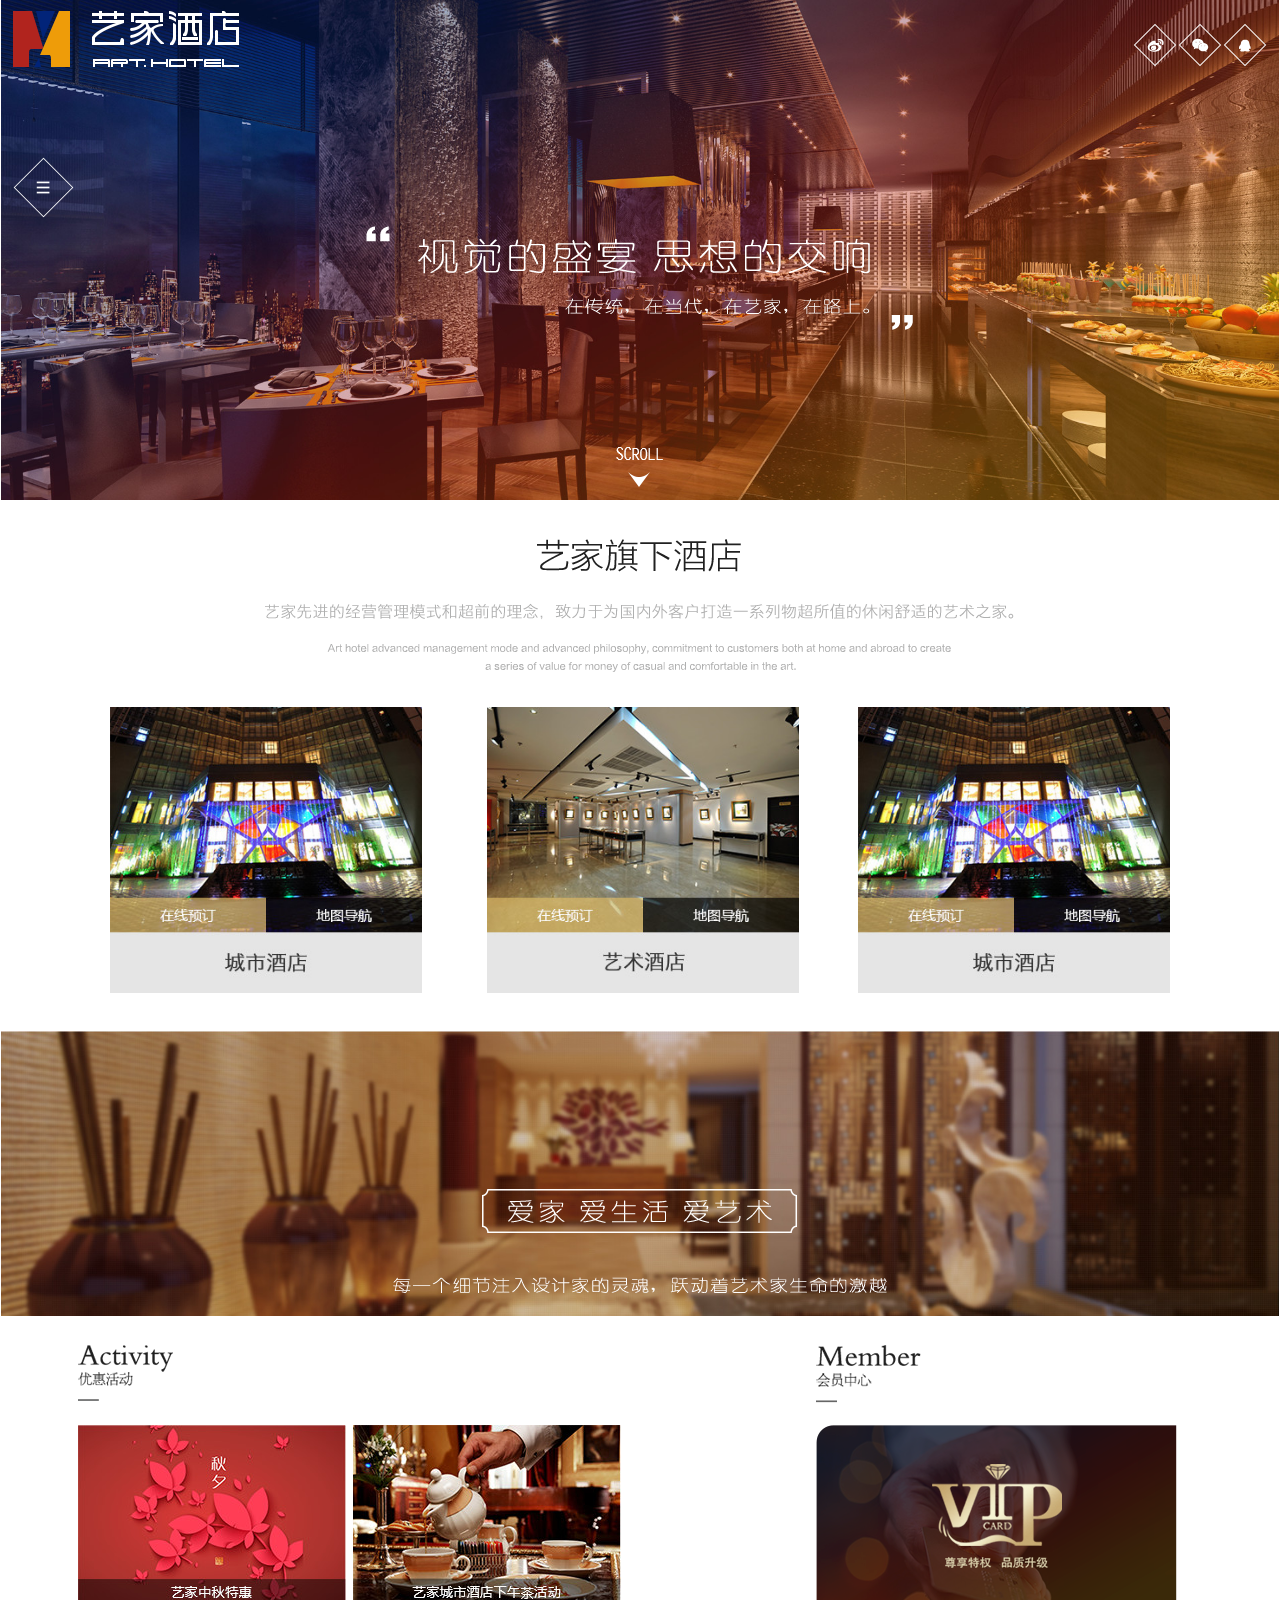
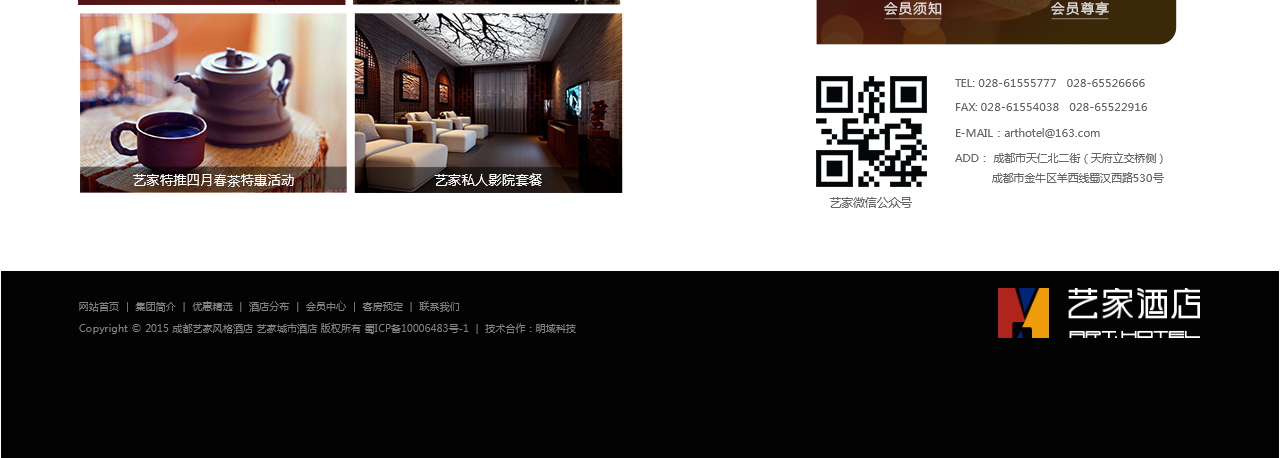
<file: index.html>
<!DOCTYPE html>
<html>

    <head>
	<link rel="stylesheet" href="boilerplate.css">
	<link rel="stylesheet" href="page.css">
	<meta charset="utf-8">
	<meta name="viewport" content="initial-scale = 1.0,maximum-scale = 1.0">
    </head>
    <body>

    <div id="primaryContainer" class="primaryContainer clearfix">
        <div id="Bannar" class="clearfix">
            <img id="logo" src="img/logo.png" class="image" />
            <img id="contact" src="img/%E7%A4%BE%E4%BA%A4.png" class="image" />
            <img id="menu" src="img/menu1.png" class="image" />
            <img id="image" src="img/word.png" class="image" />
            <img id="image1" src="img/scorll.png" class="image" />
        </div>
        <div id="box" class="clearfix">
            <img id="image2" src="img/title.png" class="image" />
            <a href="tel:10086"><img id="image3" src="img/1.jpg" class="image" /></a>
            <img id="image4" src="img/2.jpg" class="image" />
            <img id="image5" src="img/1.jpg" class="image" />
        </div>
        <div id="box1" class="clearfix">
            <img id="image6" src="img/word1.png" class="image" />
        </div>
        <div id="box2" class="clearfix">
            <div id="box3" class="clearfix">
                <img id="image7" src="img/active.png" class="image" />
                <img id="image8" src="img/z1.jpg" class="image" />
                <img id="image9" src="img/z2.jpg" class="image" />
                <img id="image10" src="img/z3.jpg" class="image" />
                <img id="image11" src="img/z4.jpg" class="image" />
            </div>
            <div id="box4" class="clearfix">
                <img id="image12" src="img/me.png" class="image" />
                <img id="image13" src="img/vip.png" class="image" />
                <img id="image14" src="img/%E8%81%94%E7%B3%BB%E6%88%91%E4%BB%AC.png" class="image" />
            </div>
        </div>
        <div id="box5" class="clearfix">
            <img id="image15" src="img/%E7%BB%84%209.png" class="image" />
            <img id="image16" src="img/logo%201.png" class="image" />
        </div>
    </div>
    </body>
</html>
</file>
<file: boilerplate.css>
/*
 * HTML5 ✰ Boilerplate
 *
 * What follows is the result of much research on cross-browser styling.
 * Credit left inline and big thanks to Nicolas Gallagher, Jonathan Neal,
 * Kroc Camen, and the H5BP dev community and team.
 *
 * Detailed information about this CSS: h5bp.com/css
 *
 * ==|== normalize ==========================================================
 */


/* =============================================================================
   HTML5 display definitions
   ========================================================================== */

article, aside, details, figcaption, figure, footer, header, hgroup, nav, section { display: block; }
audio, canvas, video { display: inline-block; *display: inline; *zoom: 1; }
audio:not([controls]) { display: none; }
[hidden] { display: none; }


/* =============================================================================
   Base
   ========================================================================== */

/*
 * 1. Correct text resizing oddly in IE6/7 when body font-size is set using em units
 * 2. Force vertical scrollbar in non-IE
 * 3. Prevent iOS text size adjust on device orientation change, without disabling user zoom: h5bp.com/g
 */

html { font-size: 100%; overflow-y: scroll; -webkit-text-size-adjust: 100%; -ms-text-size-adjust: 100%; }

body { margin: 0; font-size: 100%; line-height: 1.231; }

body, button, input, select, textarea { font-family: helvetica, arial,"lucida grande", verdana, "メイリオ", "ＭＳ Ｐゴシック", sans-serif; color: #222; }
/*
 * Remove text-shadow in selection highlight: h5bp.com/i
 * These selection declarations have to be separate
 * Also: hot pink! (or customize the background color to match your design)
 */

::selection { text-shadow: none; background-color: highlight; color: highlighttext; }


/* =============================================================================
   Links
   ========================================================================== */

a { color: #00e; }
a:visited { color: #551a8b; }
a:hover { color: #06e; }
a:focus { outline: thin dotted; }

/* Improve readability when focused and hovered in all browsers: h5bp.com/h */
a:hover, a:active { outline: 0; }


/* =============================================================================
   Typography
   ========================================================================== */

abbr[title] { border-bottom: 1px dotted; }

b, strong { font-weight: bold; }

blockquote { margin: 1em 40px; }

dfn { font-style: italic; }

hr { display: block; height: 1px; border: 0; border-top: 1px solid #ccc; margin: 1em 0; padding: 0; }

ins { background: #ff9; color: #000; text-decoration: none; }

mark { background: #ff0; color: #000; font-style: italic; font-weight: bold; }

/* Redeclare monospace font family: h5bp.com/j */
pre, code, kbd, samp { font-family: monospace, serif; _font-family: 'courier new', monospace; font-size: 1em; }

/* Improve readability of pre-formatted text in all browsers */
pre { white-space: pre; white-space: pre-wrap; word-wrap: break-word; }

q { quotes: none; }
q:before, q:after { content: ""; content: none; }

small { font-size: 85%; }

/* Position subscript and superscript content without affecting line-height: h5bp.com/k */
sub, sup { font-size: 75%; line-height: 0; position: relative; vertical-align: baseline; }
sup { top: -0.5em; }
sub { bottom: -0.25em; }


/* =============================================================================
   Lists
   ========================================================================== */

ul, ol { margin: 1em 0; padding: 0 0 0 40px; }
dd { margin: 0 0 0 40px; }
nav ul, nav ol { list-style: none; list-style-image: none; margin: 0; padding: 0; }


/* =============================================================================
   Embedded content
   ========================================================================== */

/*
 * 1. Improve image quality when scaled in IE7: h5bp.com/d
 * 2. Remove the gap between images and borders on image containers: h5bp.com/e
 */

img { border: 0; -ms-interpolation-mode: bicubic; vertical-align: middle; }

/*
 * Correct overflow not hidden in IE9
 */

svg:not(:root) { overflow: hidden; }


/* =============================================================================
   Figures
   ========================================================================== */

figure { margin: 0; }


/* =============================================================================
   Forms
   ========================================================================== */

form { margin: 0; }
fieldset { border: 0; margin: 0; padding: 0; }

/* Indicate that 'label' will shift focus to the associated form element */
label { cursor: pointer; }

/*
 * 1. Correct color not inheriting in IE6/7/8/9
 * 2. Correct alignment displayed oddly in IE6/7
 */

legend { border: 0; *margin-left: -7px; padding: 0; }

/*
 * 1. Correct font-size not inheriting in all browsers
 * 2. Remove margins in FF3/4 S5 Chrome
 * 3. Define consistent vertical alignment display in all browsers
 */

button, input, select, textarea { font-size: 100%; margin: 0; vertical-align: baseline; *vertical-align: middle; }

/*
 * 1. Define line-height as normal to match FF3/4 (set using !important in the UA stylesheet)
 */

button, input { line-height: normal; }

/*
 * 1. Display hand cursor for clickable form elements
 * 2. Allow styling of clickable form elements in iOS
 * 3. Correct inner spacing displayed oddly in IE7 (doesn't effect IE6)
 */

button, input[type="button"], input[type="reset"], input[type="submit"] { cursor: pointer; -webkit-appearance: button; *overflow: visible; }

/*
 * Consistent box sizing and appearance
 */

input[type="checkbox"], input[type="radio"] { box-sizing: border-box; padding: 0; }
input[type="search"] { -webkit-appearance: textfield; -moz-box-sizing: content-box; -webkit-box-sizing: content-box; box-sizing: content-box; }
input[type="search"]::-webkit-search-decoration { -webkit-appearance: none; }

/*
 * Remove inner padding and border in FF3/4: h5bp.com/l
 */

button::-moz-focus-inner, input::-moz-focus-inner { border: 0; padding: 0; }

/*
 * 1. Remove default vertical scrollbar in IE6/7/8/9
 * 2. Allow only vertical resizing
 */

textarea { overflow: auto; vertical-align: top; resize: vertical; }

/* Colors for form validity */
input:valid, textarea:valid {  }
input:invalid, textarea:invalid { background-color: #f0dddd; }


/* =============================================================================
   Tables
   ========================================================================== */

table { border-collapse: collapse; border-spacing: 0; }
td { vertical-align: top; }


/* ==|== primary styles =====================================================
   Author:
   ========================================================================== */

/* ==|== media queries ======================================================
   PLACEHOLDER Media Queries for Responsive Design.
   These override the primary ('mobile first') styles
   Modify as content requires.
   ========================================================================== */

@media only screen and (min-width: 480px) {
  /* Style adjustments for viewports 480px and over go here */

}

@media only screen and (min-width: 768px) {
  /* Style adjustments for viewports 768px and over go here */

}



/* ==|== non-semantic helper classes ========================================
   Please define your styles before this section.
   ========================================================================== */

/* For image replacement */
.ir { display: block; border: 0; text-indent: -999em; overflow: hidden; background-color: transparent; background-repeat: no-repeat; text-align: left; direction: ltr; }
.ir br { display: none; }

/* Hide from both screenreaders and browsers: h5bp.com/u */
.hidden { display: none !important; visibility: hidden; }

/* Hide only visually, but have it available for screenreaders: h5bp.com/v */
.visuallyhidden { border: 0; clip: rect(0 0 0 0); height: 1px; margin: -1px; overflow: hidden; padding: 0; position: absolute; width: 1px; }

/* Extends the .visuallyhidden class to allow the element to be focusable when navigated to via the keyboard: h5bp.com/p */
.visuallyhidden.focusable:active, .visuallyhidden.focusable:focus { clip: auto; height: auto; margin: 0; overflow: visible; position: static; width: auto; }

/* Hide visually and from screenreaders, but maintain layout */
.invisible { visibility: hidden; }

/* Contain floats: h5bp.com/q */
.clearfix:before, .clearfix:after { content: ""; display: table; }
.clearfix:after { clear: both; }
.clearfix { *zoom: 1; }



/* ==|== print styles =======================================================
   Print styles.
   Inlined to avoid required HTTP connection: h5bp.com/r
   ========================================================================== */

@media print {
    * { background: transparent !important; color: black !important; box-shadow:none !important; text-shadow: none !important; filter:none !important; -ms-filter: none !important; } /* Black prints faster: h5bp.com/s */
    a, a:visited { text-decoration: underline; }
    a[href]:after { content: " (" attr(href) ")"; }
    abbr[title]:after { content: " (" attr(title) ")"; }
    .ir a:after, a[href^="javascript:"]:after, a[href^="#"]:after { content: ""; }  /* Don't show links for images, or javascript/internal links */
    pre, blockquote { border: 1px solid #999; page-break-inside: avoid; }
    table { display: table-header-group; } /* h5bp.com/t */
    tr, img { page-break-inside: avoid; }
    img { max-width: 100% !important; }
    @page { margin: 0.5cm; }
    p, h2, h3 { orphans: 3; widows: 3; }
    h2, h3 { page-break-after: avoid; }
}

/* reflow reset for -webkit-margin-before: 1em */
p { margin: 0; }

html {
    overflow-y: auto;
    background-color: transparent;
    height: 100%;
}

body {
    background: #fff;
    font: normal 100%;
    position: relative;
    height: 100%;
}

body, div, img, p, button, input, select, textarea, a {
    box-sizing: border-box;
}

.image {
    display: block;
}

input {
    cursor: default;
    display: block;
}

input[type=button] {
    background-color: #e5e9e8;
    border: 1px solid #9daca9;
    border-radius: 4px;
    box-shadow: inset 0 1px #fff;
    font: inherit;
    letter-spacing: inherit;
    text-indent: inherit;
    color: inherit;
}

input[type=button]:hover {
    background-color: #eff1f1;
}

input[type=button]:active {
    background-color: #d2d6d6;
    border: 1px solid #9daca9;
    box-shadow: inset 0 1px rgba(0,0,0,0.1);
}

/* Reset anchor styles to an unstyled default to be in parity with design surface. It 
   is presumed that most link styles in real-world designs are custom (non-default). */
a, a:visited, a:hover, a:active {
    color: inherit;
    text-decoration: inherit;
}
</file>
<file: page.css>
.primaryContainer {
    height: auto;
    margin-left: auto;
    margin-right: auto;
    min-height: 100%;
    width: 99.916736%;
    max-width: none;
}

#Bannar {
    float: none;
    height: 500px;
    margin-left: auto;
    margin-top: 0px;
    clear: none;
    width: 100%;
    margin-right: auto;
    background-image:url("img/pic.jpg");
    background-attachment: scroll;
    -webkit-background-size: cover;
    background-size: cover;
    background-position: 0% 0%;
    background-repeat: repeat repeat;
}

#logo {
    float: left;
    width: auto;
    max-width: 100%;
    height: auto;
    margin-left: 0.99866208%;
    margin-top: 10px;
    clear: none;
    color: rgb(0, 0, 0);
    margin-right: 0px;
}

#contact {
    float: right;
    width: auto;
    max-width: 100%;
    height: auto;
    margin-left: 0px;
    margin-top: 23px;
    clear: none;
    color: rgb(0, 0, 0);
    margin-right: 1%;
}

#image {
    float: none;
    width: auto;
    max-width: 100%;
    height: auto;
    margin-left: auto;
    margin-top: 226px;
    clear: none;
    color: rgb(0, 0, 0);
    margin-right: auto;
}

#menu {
    float: left;
    width: auto;
    max-width: 100%;
    height: auto;
    margin-left: 0.99866208%;
    margin-top: 89.5px;
    clear: both;
    color: rgb(0, 0, 0);
}

#image1 {
    float: none;
    width: auto;
    max-width: 100%;
    height: auto;
    margin-left: auto;
    margin-top: 117px;
    clear: none;
    color: rgb(0, 0, 0);
    margin-right: auto;
}

#box {
    float: none;
    height: 466.34375px;
    margin-left: auto;
    margin-top: 25px;
    clear: none;
    width: 87.587078%;
    margin-right: auto;
    max-width: 1200px;
}

#image2 {
    float: none;
    width: auto;
    max-width: 100%;
    height: auto;
    margin-left: auto;
    margin-top: 13.5px;
    clear: none;
    color: rgb(0, 0, 0);
    margin-right: auto;
}

#image3 {
    float: left;
    width: auto;
    max-width: 27.859301%;
    height: auto;
    margin-left: 2.654294%;
    margin-top: 35px;
    clear: none;
    color: rgb(0, 0, 0);
}

#image5 {
    float: right;
    width: auto;
    max-width: 27.859301%;
    height: auto;
    margin-left: 0px;
    margin-top: 35px;
    clear: none;
    color: rgb(0, 0, 0);
    display: block;
    margin-right: 2.657891%;
}

#image4 {
    float: left;
    width: auto;
    max-width: 27.85675%;
    height: auto;
    margin-left: 5.80188%;
    margin-top: 35px;
    clear: none;
    color: rgb(0, 0, 0);
}

#box1 {
    float: none;
    height: 285px;
    clear: none;
    width: 100%;
    background-image:url("img/12312.jpg");
    background-attachment: scroll;
    -webkit-background-size: cover;
    background-size: cover;
    position: static;
    top: 0px;
    left: 0px;
    margin-top: 40px;
    margin-left: 0%;
    min-height: 0px;
    background-position: 0% 0%;
    background-repeat: no-repeat no-repeat;
}

#image6 {
    float: none;
    width: auto;
    max-width: 100%;
    height: auto;
    margin-left: auto;
    margin-top: 157.25px;
    clear: none;
    color: rgb(0, 0, 0);
    margin-right: auto;
}

#box2 {
    float: none;
    height: 486px;
    margin-left: auto;
    margin-top: 28.65625px;
    clear: none;
    width: 87.589682%;
    margin-right: auto;
    max-width: 1200px;
}

#box3 {
    float: left;
    height: 100%;
    margin-left: 0.00148533%;
    margin-top: 0px;
    clear: none;
    width: 59.741412%;
    min-height: 0px;
}

#image7 {
    float: left;
    width: auto;
    max-width: 100%;
    height: auto;
    margin-left: -0.24937021%;
    margin-top: 0px;
    clear: none;
    color: rgb(0, 0, 0);
}

#box4 {
    float: left;
    height: 100%;
    margin-left: 5.932203%;
    margin-top: 0px;
    clear: none;
    width: 34.32306%;
    min-height: 0px;
}

#image8 {
    float: left;
    width: auto;
    max-width: 49.141426%;
    height: auto;
    margin-left: -0.24467682%;
    margin-top: 24px;
    clear: both;
    color: rgb(0, 0, 0);
}

#image9 {
    float: left;
    width: auto;
    max-width: 49.138445%;
    height: auto;
    margin-left: 1.034462%;
    margin-top: 24px;
    clear: none;
    color: rgb(0, 0, 0);
}

#image10 {
    float: left;
    width: auto;
    max-width: 48.780985%;
    height: auto;
    margin-left: 0.00291282%;
    margin-top: 8.03125px;
    clear: both;
    color: rgb(0, 0, 0);
}

#image11 {
    float: left;
    width: auto;
    max-width: 49.145088%;
    height: auto;
    margin-left: 1.069005%;
    margin-top: 8.03125px;
    clear: none;
    color: rgb(0, 0, 0);
}

#image12 {
    float: left;
    width: auto;
    max-width: 100%;
    height: auto;
    margin-left: 0%;
    margin-top: 0px;
    clear: none;
    color: rgb(0, 0, 0);
}

#image13 {
    float: left;
    width: auto;
    max-width: 100%;
    height: auto;
    margin-left: 0%;
    margin-top: 22px;
    clear: both;
    color: rgb(0, 0, 0);
    margin-right: 0px;
}

#image14 {
    float: left;
    width: auto;
    max-width: 100%;
    height: auto;
    margin-left: 0%;
    margin-top: 31px;
    clear: none;
    color: rgb(0, 0, 0);
}

#box5 {
    float: none;
    height: 187px;
    margin-left: auto;
    margin-top: 40px;
    clear: none;
    width: 100%;
    margin-right: auto;
    background-image:-webkit-linear-gradient(270deg, white 0%, rgb(3, 3, 3) 0%);
    background-image: linear-gradient(180deg, white 0%, rgb(3, 3, 3) 0%);
    background-attachment: scroll;
    -webkit-background-size: auto;
    background-size: auto;
    background-position: 0% 0%;
    background-repeat: repeat repeat;
}

#image15 {
    float: left;
    width: auto;
    max-width: 100%;
    height: auto;
    margin-left: 6.132892%;
    margin-top: 30px;
    clear: none;
    color: rgb(0, 0, 0);
}

#image16 {
    float: right;
    width: auto;
    max-width: 15.859582%;
    height: auto;
    margin-left: 0px;
    margin-top: 16px;
    clear: none;
    color: rgb(0, 0, 0);
    margin-right: 6.184976%;
}

@media only screen and (max-width: 992px) {
    #Bannar {
        background-image:url("img/pic.jpg");
        background-attachment: scroll;
        -webkit-background-size: cover;
        background-size: cover;
        height: 500px;
        background-position: 0% 0%;
        background-repeat: no-repeat no-repeat;
    }

    #logo {
        float: left;
        width: auto;
        max-width: 100%;
        height: auto;
        margin-left: 1.340645%;
        margin-top: 1%;
        clear: none;
        color: rgb(0, 0, 0);
        margin-right: 0px;
    }

    #contact {
        float: right;
        width: auto;
        max-width: 100%;
        height: auto;
        margin-left: 0px;
        margin-top: 23px;
        clear: none;
        color: rgb(0, 0, 0);
        margin-right: 1%;
    }

    #image {
        float: none;
        width: auto;
        max-width: 100%;
        height: auto;
        margin-left: auto;
        margin-top: 226px;
        clear: none;
        color: rgb(0, 0, 0);
        margin-right: auto;
    }

    #menu {
        float: left;
        width: auto;
        max-width: 100%;
        height: auto;
        margin-left: 1.340645%;
        margin-top: 5%;
        clear: both;
        color: rgb(0, 0, 0);
        margin-right: 0%;
    }

    #image1 {
        float: none;
        width: auto;
        max-width: 100%;
        height: auto;
        margin-left: auto;
        margin-top: 117px;
        clear: none;
        color: rgb(0, 0, 0);
        margin-right: auto;
    }

    #box {
        float: none;
        margin-left: auto;
        margin-top: 25px;
        clear: none;
        width: 87.588206%;
        margin-right: auto;
        height: 100%;
    }

    #image2 {
        float: none;
        width: auto;
        max-width: 100%;
        height: auto;
        margin-left: auto;
        margin-top: 13.5px;
        clear: none;
        color: rgb(0, 0, 0);
        margin-right: auto;
    }

    #image3 {
        float: left;
        width: auto;
        max-width: 27.859301%;
        height: auto;
        margin-left: 2.654294%;
        margin-top: 34.21875px;
        clear: none;
        color: rgb(0, 0, 0);
    }

    #image5 {
        float: right;
        width: auto;
        max-width: 27.859301%;
        height: auto;
        margin-left: 0px;
        margin-top: 34.21875px;
        clear: none;
        color: rgb(0, 0, 0);
        display: block;
        margin-right: 2.657891%;
    }

    #box1 {
        margin-top: 40px;
    }

    #image8 {
        height: auto;
        width: auto;
        max-width: 48.920863%;
        margin-top: 24px;
        margin-left: -0.24683122%;
        clear: both;
    }

    #box4 {
        margin-top: 0px;
        margin-left: 0px;
        clear: none;
        margin-right: 0%;
        float: right;
    }

    #box3 {
        width: 59.74033%;
    }

    #image9 {
        margin-top: 24px;
        margin-left: 2.404937%;
        clear: none;
        height: auto;
        width: auto;
        max-width: 48.917853%;
    }

    #image10 {
        margin-top: 11.1875px;
        margin-left: 0%;
        clear: both;
        height: auto;
        width: auto;
        max-width: 48.785407%;
    }

    #image11 {
        margin-top: 11.234375px;
        margin-left: 1.897932%;
        clear: none;
        height: auto;
        width: auto;
        max-width: 49.149634%;
    }

    #box2 {
        height: 441px;
        margin-left: auto;
        margin-right: auto;
    }
}

@media only screen and (max-width: 480px) {
    #image3 {
        height: auto;
        width: auto;
        max-width: 75.204381%;
        margin-top: 5.21875px;
        margin-left: 12.39781%;
        clear: none;
    }

    #image4 {
        margin-top: 17px;
        margin-left: 12.328397%;
        clear: both;
        margin-right: 0%;
        height: auto;
        width: auto;
        max-width: 75.235231%;
    }

    #image5 {
        margin-right: 12.436372%;
        margin-top: 12px;
        clear: both;
        margin-left: 0px;
        max-width: 75.235231%;
        height: auto;
        width: auto;
    }

    #image8 {
        margin-top: 24px;
        margin-left: -0.24232633%;
        clear: both;
    }

    #image9 {
        margin-top: 24px;
        margin-left: 0px;
        clear: none;
        margin-right: 0.05951875%;
        float: right;
    }

    #image11 {
        margin-top: 11.046875px;
        margin-left: 1.96837%;
        clear: none;
    }

    #image10 {
        margin-top: 11.1875px;
        margin-left: 0%;
        clear: both;
    }

    #box3 {
        height: 80.534297%;
    }

    #box4 {
        height: 79.138322%;
    }

    #box2 {
        height: 100%;
        margin-top: 17.5px;
        clear: none;
    }

    #box1 {
        margin-top: 40px;
        margin-left: 0%;
        clear: none;
        height: 157.25px;
    }

    #box {
        height: 100%;
        margin-left: auto;
        margin-right: auto;
    }

    #box5 {
        margin-top: 24.5px;
        clear: none;
        height: 133px;
        margin-left: auto;
        margin-right: auto;
        display: none;
    }

    #image6 {
        margin-top: 51.5px;
        clear: none;
    }

    #image15 {
        margin-top: 16px;
        margin-left: 6.075969%;
        clear: none;
    }

    #image16 {
        margin-right: 43.877233%;
        margin-top: 29px;
        clear: both;
    }
}

@media only screen and (max-width: 320px) {
    #Bannar {
        background-image:url("img/pic.jpg");
        background-attachment: scroll;
        -webkit-background-size: 100%;
        background-size: 100%;
        height: 150px;
        margin-left: auto;
        margin-right: auto;
        background-position: 0% 0%;
        background-repeat: no-repeat no-repeat;
    }

    #image1 {
        display: none;
    }

    #image {
        display: none;
    }

    #menu {
        margin-top: 3%;
        margin-right: 0%;
        margin-left: 0.99696999%;
        clear: none;
    }

    #logo {
        margin-top: 1%;
        margin-right: 0px;
        margin-left: 10.59525%;
        clear: both;
    }

    #contact {
        margin-right: 0.99696999%;
        margin-top: 5%;
        clear: none;
    }

    #image8 {
        margin-top: 24px;
        margin-left: -0.23992858%;
        clear: both;
    }

    #image9 {
        margin-top: 23.515625px;
        margin-left: 2.351624%;
        clear: none;
    }

    #image11 {
        margin-top: -92px;
        margin-left: 51.367035%;
        clear: both;
    }

    #image10 {
        margin-top: 11.1875px;
        margin-left: 0%;
        clear: both;
    }

    #box2 {
        height: 708.296875px;
        margin-left: auto;
        margin-right: auto;
        margin-top: 16.3125px;
        clear: none;
    }

    #box {
        margin-top: 12px;
        clear: none;
    }

    #box1 {
        margin-top: 18px;
        margin-left: 0%;
        clear: none;
        height: 138px;
    }

    #image6 {
        margin-top: 50px;
        clear: none;
    }

    #box5 {
        margin-top: -1012.328125px;
        clear: none;
        display: none;
        margin-left: -0.04398397%;
    }

    #box3 {
        height: 38.876266%;
        width: 100%;
    }

    #box4 {
        margin-right: 0.05579734%;
        margin-top: 24.6875px;
        clear: both;
        height: 44.232424%;
        width: 99.944203%;
    }

    .primaryContainer {
        min-width: 320px;
        width: 100%;
    }
}
</file>
